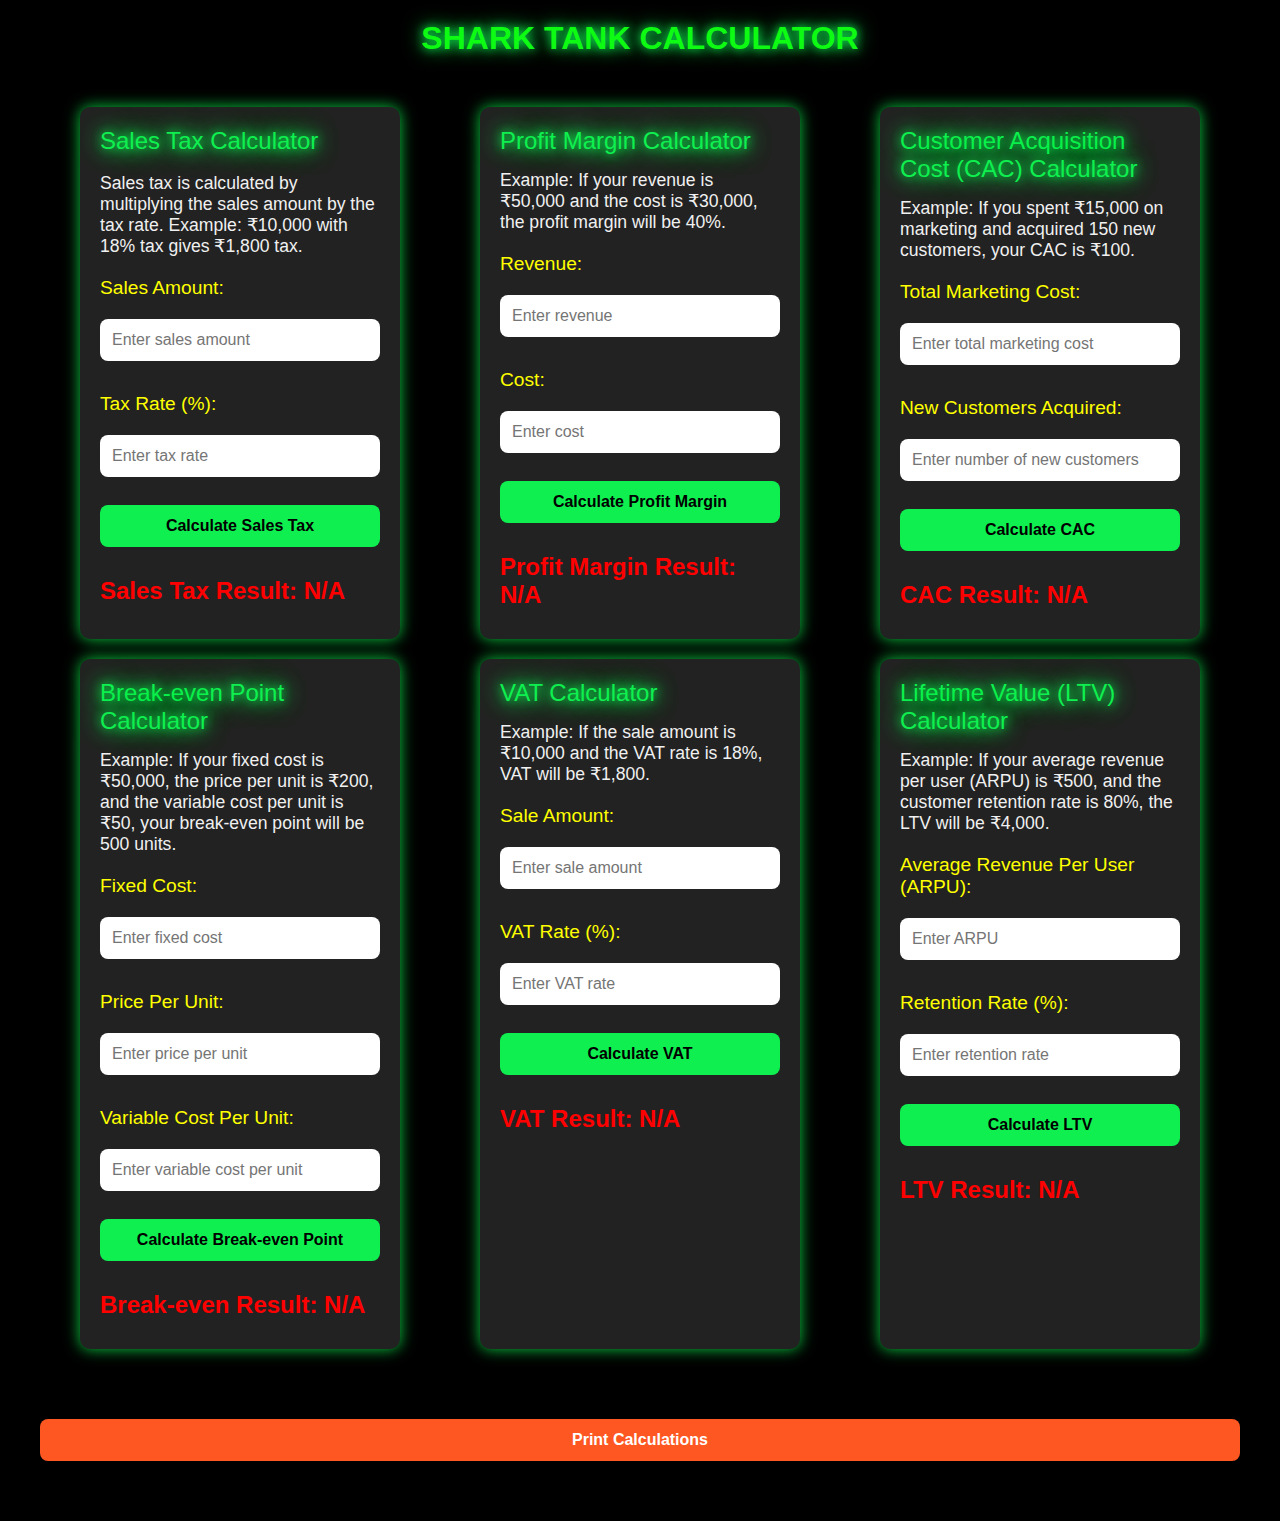
<file: shark tank calculators/index.html>
<!DOCTYPE html>
<html lang="en">
<head>
    <meta charset="UTF-8">
    <meta name="viewport" content="width=device-width, initial-scale=1.0">
    <title>Business Financial Calculators</title>
    <link rel="stylesheet" href="styles.css">
</head>
<body>
    <h1>SHARK TANK CALCULATOR</h1>
    <div class="calculator-container">
        <!-- Sales Tax Calculator Card -->
        <div class="calculator-card">
            <div class="section-heading">Sales Tax Calculator</div>
            <p class="example">Sales tax is calculated by multiplying the sales amount by the tax rate. Example: ₹10,000 with 18% tax gives ₹1,800 tax.</p>
            <label for="salesAmount">Sales Amount:</label>
            <input type="number" id="salesAmount" placeholder="Enter sales amount" min="0">
            <label for="taxRate">Tax Rate (%):</label>
            <input type="number" id="taxRate" placeholder="Enter tax rate" min="0">
            <button onclick="calculateSalesTax()">Calculate Sales Tax</button>
            <p class="result" id="salesTaxResult">Sales Tax Result: N/A</p>
        </div>

        <!-- Profit Margin Calculator Card -->
        <div class="calculator-card">
            <div class="section-heading">Profit Margin Calculator</div>
            <div class="example">Example: If your revenue is ₹50,000 and the cost is ₹30,000, the profit margin will be 40%.</div>
            <label for="revenue">Revenue:</label>
            <input type="number" id="revenue" placeholder="Enter revenue" min="0">
            <label for="cost">Cost:</label>
            <input type="number" id="cost" placeholder="Enter cost" min="0">
            <button onclick="calculateProfitMargin()">Calculate Profit Margin</button>
            <p class="result" id="profitMarginResult">Profit Margin Result: N/A</p>
        </div>

        <!-- Customer Acquisition Cost (CAC) Calculator Card -->
        <div class="calculator-card">
            <div class="section-heading">Customer Acquisition Cost (CAC) Calculator</div>
            <div class="example">Example: If you spent ₹15,000 on marketing and acquired 150 new customers, your CAC is ₹100.</div>
            <label for="totalCost">Total Marketing Cost:</label>
            <input type="number" id="totalCost" placeholder="Enter total marketing cost" min="0">
            <label for="newCustomers">New Customers Acquired:</label>
            <input type="number" id="newCustomers" placeholder="Enter number of new customers" min="0">
            <button onclick="calculateCAC()">Calculate CAC</button>
            <p class="result" id="cacResult">CAC Result: N/A</p>
        </div>

        <!-- Break-even Calculator Card -->
        <div class="calculator-card">
            <div class="section-heading">Break-even Point Calculator</div>
            <div class="example">Example: If your fixed cost is ₹50,000, the price per unit is ₹200, and the variable cost per unit is ₹50, your break-even point will be 500 units.</div>
            <label for="fixedCost">Fixed Cost:</label>
            <input type="number" id="fixedCost" placeholder="Enter fixed cost" min="0">
            <label for="pricePerUnit">Price Per Unit:</label>
            <input type="number" id="pricePerUnit" placeholder="Enter price per unit" min="0">
            <label for="variableCostPerUnit">Variable Cost Per Unit:</label>
            <input type="number" id="variableCostPerUnit" placeholder="Enter variable cost per unit" min="0">
            <button onclick="calculateBreakEven()">Calculate Break-even Point</button>
            <p class="result" id="breakEvenResult">Break-even Result: N/A</p>
        </div>

        <!-- VAT Calculator Card -->
        <div class="calculator-card">
            <div class="section-heading">VAT Calculator</div>
            <div class="example">Example: If the sale amount is ₹10,000 and the VAT rate is 18%, VAT will be ₹1,800.</div>
            <label for="saleAmount">Sale Amount:</label>
            <input type="number" id="saleAmount" placeholder="Enter sale amount" min="0">
            <label for="vatRate">VAT Rate (%):</label>
            <input type="number" id="vatRate" placeholder="Enter VAT rate" min="0">
            <button onclick="calculateVAT()">Calculate VAT</button>
            <p class="result" id="vatResult">VAT Result: N/A</p>
        </div>

        <!-- Lifetime Value (LTV) Calculator Card -->
        <div class="calculator-card">
            <div class="section-heading">Lifetime Value (LTV) Calculator</div>
            <div class="example">Example: If your average revenue per user (ARPU) is ₹500, and the customer retention rate is 80%, the LTV will be ₹4,000.</div>
            <label for="arpu">Average Revenue Per User (ARPU):</label>
            <input type="number" id="arpu" placeholder="Enter ARPU" min="0">
            <label for="retentionRate">Retention Rate (%):</label>
            <input type="number" id="retentionRate" placeholder="Enter retention rate" min="0">
            <button onclick="calculateLTV()">Calculate LTV</button>
            <p class="result" id="ltvResult">LTV Result: N/A</p>
        </div>
    </div>

    <!-- Download PDF Button -->
    <div class="calculator-container">
        <button class="download-btn" onclick="downloadPDF()">Print Calculations</button>
        <script src="script.js"></script>
    </div>

</body>
</html>
</file>
<file: shark tank calculators/styles.css>
body {
    background-color: #000;
    color: #fff;
    font-family: 'Roboto', sans-serif;
    margin: 0;
    padding: 0;
}
h1 {
    color: #0fff13fd;
    text-align: center;
    margin-top: 20px;
    font-size: 2em;
    text-shadow: 0 0 10px #0ff050, 0 0 20px #0ff050, 0 0 30px #000100; /* Neon effect */
}
.calculator-container {
    display: flex;
    justify-content: space-around;
    margin: 40px auto;
    max-width: 1200px;
    flex-wrap: wrap;
}
.calculator-card {
    background-color: #222;
    padding: 20px;
    border-radius: 10px;
    box-shadow: 0px 0px 15px rgba(15, 255, 80, 0.8);
    width: 280px; /* Fixed width for cards */
    margin: 10px;
    color: #fff;
}
.section-heading {
    font-size: 1.5em;
    color: #0ff050;
    margin-bottom: 15px;
    text-shadow: 0 0 10px #0ff050, 0 0 20px #0ff050, 0 0 30px #0ff050; /* Neon effect */
    font-family:Verdana, Geneva, Tahoma, sans-serif;
}
label {
    display: block;
    margin: 12px 0;
    color: #ff0;
    font-size: 1.2em;
}
input[type="number"], button {
    width: 100%;
    padding: 12px;
    margin: 8px 0 20px;
    font-size: 1em;
    border-radius: 8px;
    border: none;
    box-sizing: border-box;
}
button {
    background-color: #0ff050;
    color: #000;
    font-weight: bold;
    cursor: pointer;
    transition: 0.3s;
}
button:hover {
    background-color: #00a03c;
}
.result {
    font-size: 1.5em;
    margin: 10px 0;
    color: #ff0000; /* Red color for results */
    font-weight: bold;
}
.example {
    font-size: 1.1em;
    color: #f0f0f0;
    margin-bottom: 20px;
    font-family:press 'Segoe UI', Tahoma, Geneva, Verdana, sans-serif;
}
.download-btn {
    background-color: #ff5722;
    color: #fff;
    font-weight: bold;
    padding: 12px;
    text-align: center;
    cursor: pointer;
    border-radius: 8px;
    width: 100%;
    margin-top: 20px;
}
</file>
